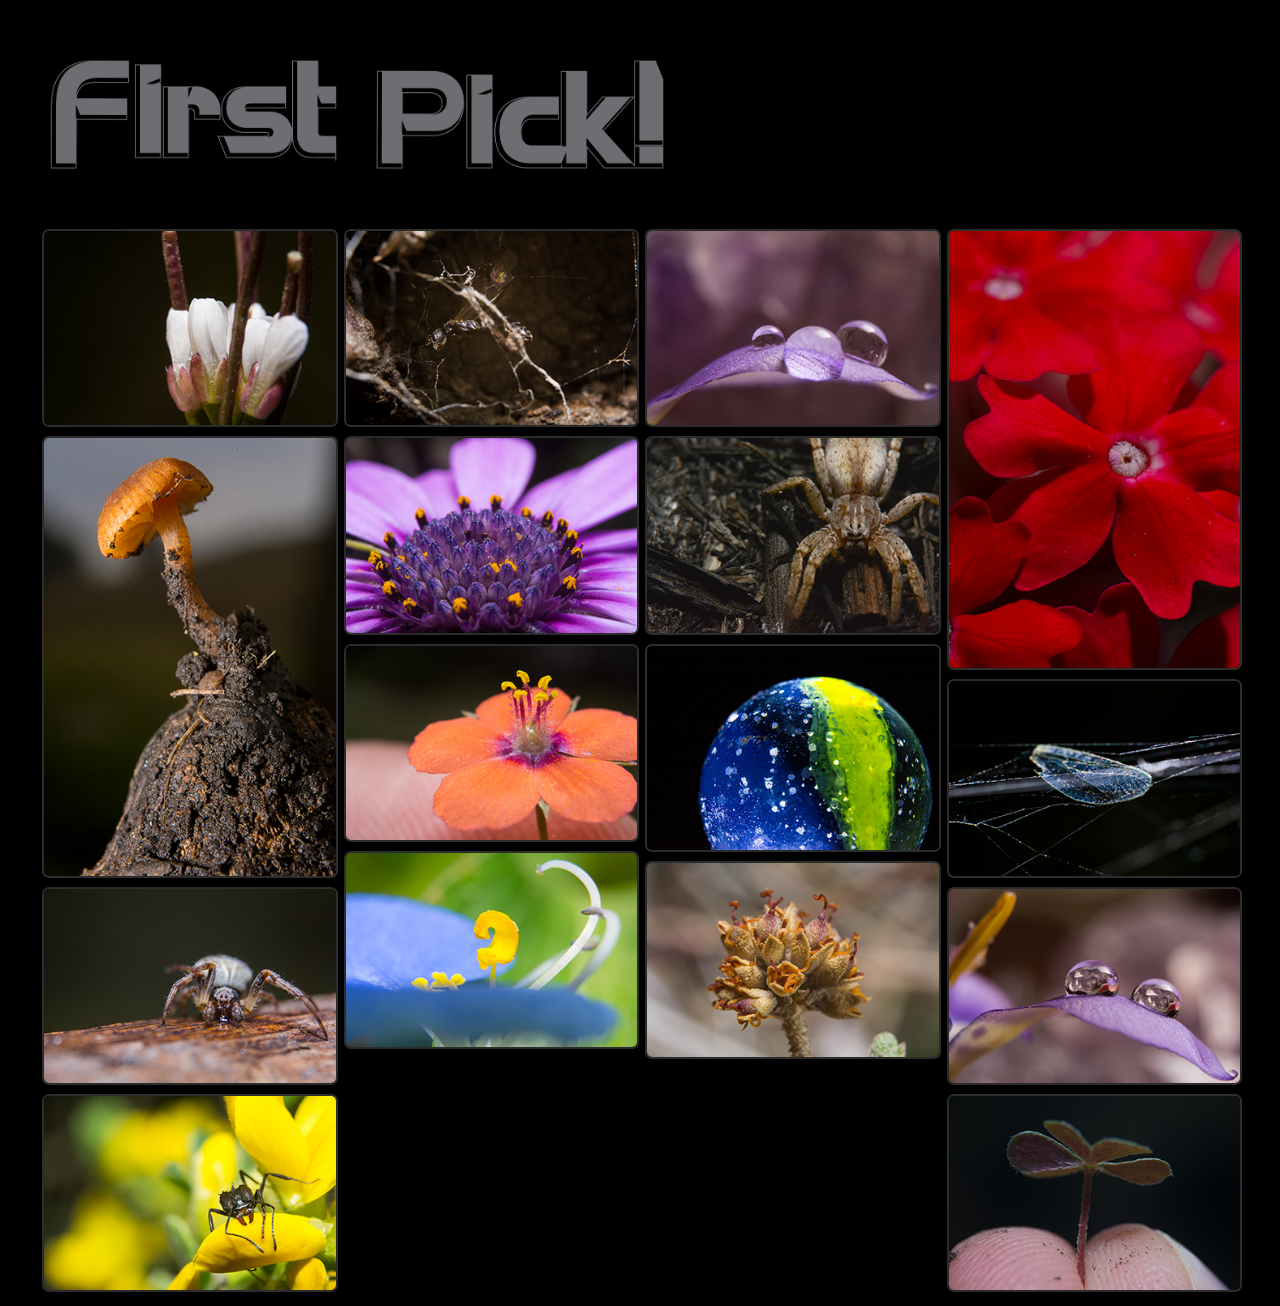
<file: macro/macro.html>
<!DOCTYPE html>
<html lang="en">
<head>
    <meta charset="UTF-8">
    <meta name="viewport" content="width=device-width, initial-scale=1.0">
    <link rel="shortcut icon" href="..//inicio/logotittle.png" type="image/x-icon">
    <Link rel="stylesheet" href="..//estilos/style.css">
    <title>FirtsPick! Macro</title>
</head>
<body class="bodygaleria">
    <div id="topinicio"><img src="..//inicio/FPlogo2.png" height="210px"  alt="" id="logoinicio"></div>

    <div class="contenedorgaleria">
    <div class="galeria">
        <img src="./fotomacro/m1.jpg" alt="" class="columnagaleria">
        <img src="./fotomacro/m2.jpg" alt="" class="columnagaleria">
        <img src="./fotomacro/m3.jpg" alt=""class="columnagaleria">
        <img src="./fotomacro/m4.jpg" alt=""class="columnagaleria">
    </div>
    <div class="galeria">
        <img src="./fotomacro/m5.jpg" alt="" class="columnagaleria">
        <img src="./fotomacro/m6.jpg" alt="" class="columnagaleria">
        <img src="./fotomacro/m7.jpg" alt=""class="columnagaleria">
        <img src="./fotomacro/m8.jpg" alt=""class="columnagaleria">
    </div>
    <div class="galeria">
        <img src="./fotomacro/m9.jpg" alt="" class="columnagaleria">
        <img src="./fotomacro/m10.jpg" alt="" class="columnagaleria">
        <img src="./fotomacro/m11.jpg" alt=""class="columnagaleria">
        <img src="./fotomacro/m12.jpg" alt=""class="columnagaleria">
    </div>
    
    <div class="galeria">
        <img src="./fotomacro/m13.jpg" alt="" class="columnagaleria">
        <img src="./fotomacro/m14.jpg" alt="" class="columnagaleria">
        <img src="./fotomacro/m15.jpg" alt=""class="columnagaleria">
        <img src="./fotomacro/m16.jpg" alt=""class="columnagaleria">
    </div>
</div>
    
</body>
</html>
</file>
<file: estilos/style.css>
/* Inicio */
#bodyinicio{
    background-color: black;
    padding: 0;
    margin: 0;    
    align-items: center;
    justify-content: center;
    width: 95%;
    position: relative;
    left: 2.5%;
}

#topinicio{
    background-color: black;
    padding: 0;
    margin: 0;
}

#logoinicio{
position: relative;
top: 30px;
left: -50px;
}

#fotosinicio{
width: 100%;
border: 2px solid rgb(44, 44, 44);
border-radius: 6px;
transition: 0.6s ease;
opacity: 80%;
z-index: 1;
position: relative;

}

#fotosinicio:hover{
    transform: scale(108%);
    opacity: 100%;
    z-index: 2;
}


#divinicio{
    display: flex;
    width: 100%;
    position: relative;
    margin: 0px;
    align-items: center;
    justify-content: center;
    box-sizing: border-box;
    padding: 0;
}


.divfotosinicio span{
    display: none;
    position: absolute;
    opacity: 0%;
}

.divfotosinicio:hover span  {
    display: block;
    opacity: 0.7;
    z-index: 2;
    transform: scale(500%);
    left: 10px;
}

span {
    color: rgb(160, 159, 159);
    position: absolute;
    transition: 1s ease;
    font-size: 15px;
    font-family: 'Franklin Gothic Medium', 'Arial Narrow', Arial, sans-serif;
    cursor: pointer;
    -webkit-text-stroke: 0.3px rgb(3, 3, 3);
    }
 #span1 {
   left: 200px;
   bottom: 50px;
}

#span2 {
    left: 650px;
    bottom: 50px;
}

#span3{
    left: 1130px;
    bottom: 50px;
}

#span4{
    left: 1580px;
    bottom: 50px;
}


/* ESTILOS GALERIAS  */

.bodygaleria{
    background-color: black;
    width: 95%;
    left: 2.5%;
    padding: 0;
    margin: 0;
    box-sizing: border-box;
    justify-content: center;
    align-items: center; 
    display: block;
    position: relative;
 
}

.contenedorgaleria{
    display: flex;
    padding: 5px;
    background-color: black;
}
.galeria {
    flex: 25%;
    padding: 5px;
}
.columnagaleria{
    position: relative;
    width: 100%;
    margin-top: 5px;
    border: 2px solid rgb(44, 44, 44)  ;
    border-radius: 7px;
    transition: 0.2s ease;
    z-index: 1;
}

.columnagaleria:hover{
    transform: scale(103%);
    z-index: 2;
}
</file>
